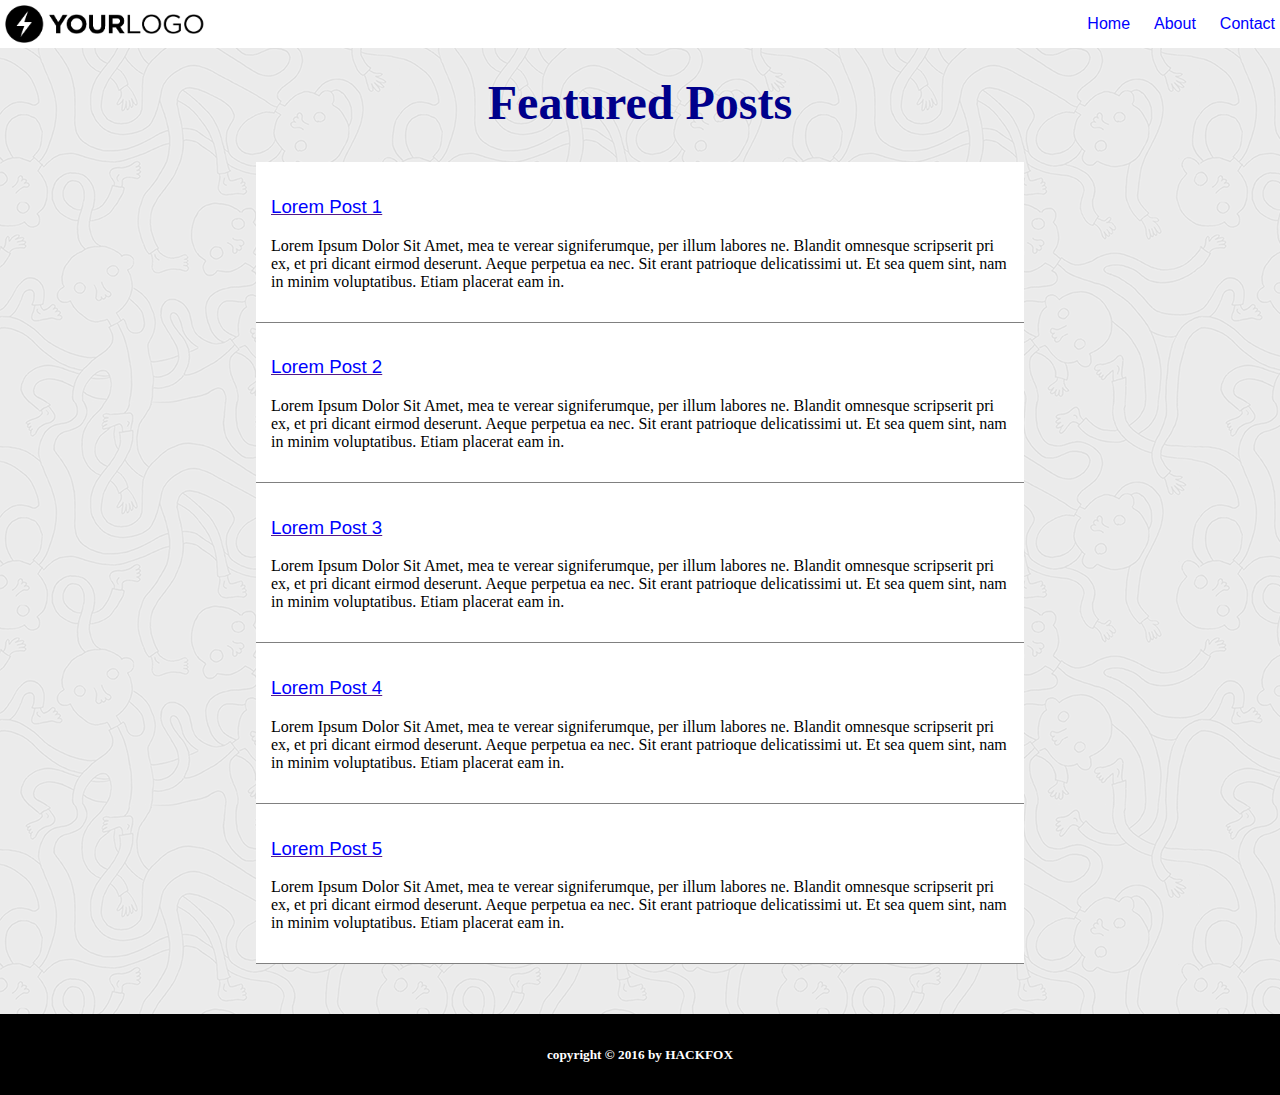
<file: index.html>
<html>

<head>
    <link href="latihan-pribadi-3/project-css-layouting/style.css" rel="stylesheet" type="text/css">
    <link href="https://fonts.googleapis.com/css?family=Slabo+27px" rel="stylesheet">
</head>

<body>
    <header>
        <img id="logo" src="latihan-pribadi-3/project-css-layouting/img/sample-logo.png" width="200px" />
        <nav>
            <ul>
                <a href="#">
                    <li>Home</li>
                </a>
                <a href="#">
                    <li>About</li>
                </a>
                <a href="#">
                    <li>Contact</li>
                </a>
            </ul>
        </nav>
    </header>

    <section>
        <h1>Featured Posts</h1>
        <div id="article-list">
            <article>
                <a href="">
                    <h3>Lorem Post 1</h3>
                </a>
                <p>
                    Lorem Ipsum Dolor Sit Amet, mea te verear signiferumque, per illum labores ne. Blandit omnesque scripserit pri ex, et pri
                    dicant eirmod deserunt. Aeque perpetua ea nec. Sit erant patrioque delicatissimi ut. Et sea quem sint,
                    nam in minim voluptatibus. Etiam placerat eam in.
                </p>
            </article>
            <article>
                <a href="">
                    <h3>Lorem Post 2</h3>
                </a>
                <p>
                    Lorem Ipsum Dolor Sit Amet, mea te verear signiferumque, per illum labores ne. Blandit omnesque scripserit pri ex, et pri
                    dicant eirmod deserunt. Aeque perpetua ea nec. Sit erant patrioque delicatissimi ut. Et sea quem sint,
                    nam in minim voluptatibus. Etiam placerat eam in.
                </p>
            </article>
            <article>
                <a href="">
                    <h3>Lorem Post 3</h3>
                </a>
                <p>
                    Lorem Ipsum Dolor Sit Amet, mea te verear signiferumque, per illum labores ne. Blandit omnesque scripserit pri ex, et pri
                    dicant eirmod deserunt. Aeque perpetua ea nec. Sit erant patrioque delicatissimi ut. Et sea quem sint,
                    nam in minim voluptatibus. Etiam placerat eam in.
                </p>
            </article>
            <article>
                <a href="">
                    <h3>Lorem Post 4</h3>
                </a>
                <p>
                    Lorem Ipsum Dolor Sit Amet, mea te verear signiferumque, per illum labores ne. Blandit omnesque scripserit pri ex, et pri
                    dicant eirmod deserunt. Aeque perpetua ea nec. Sit erant patrioque delicatissimi ut. Et sea quem sint,
                    nam in minim voluptatibus. Etiam placerat eam in.
                </p>
            </article>
            <article>
                <a href="">
                    <h3>Lorem Post 5</h3>
                </a>
                <p>
                    Lorem Ipsum Dolor Sit Amet, mea te verear signiferumque, per illum labores ne. Blandit omnesque scripserit pri ex, et pri
                    dicant eirmod deserunt. Aeque perpetua ea nec. Sit erant patrioque delicatissimi ut. Et sea quem sint,
                    nam in minim voluptatibus. Etiam placerat eam in.
                </p>
            </article>
        </div>
    </section>
    <footer>
        <h5>copyright &copy; 2016 by HACKFOX</h5>
    </footer>
</body>

</html>
</file>
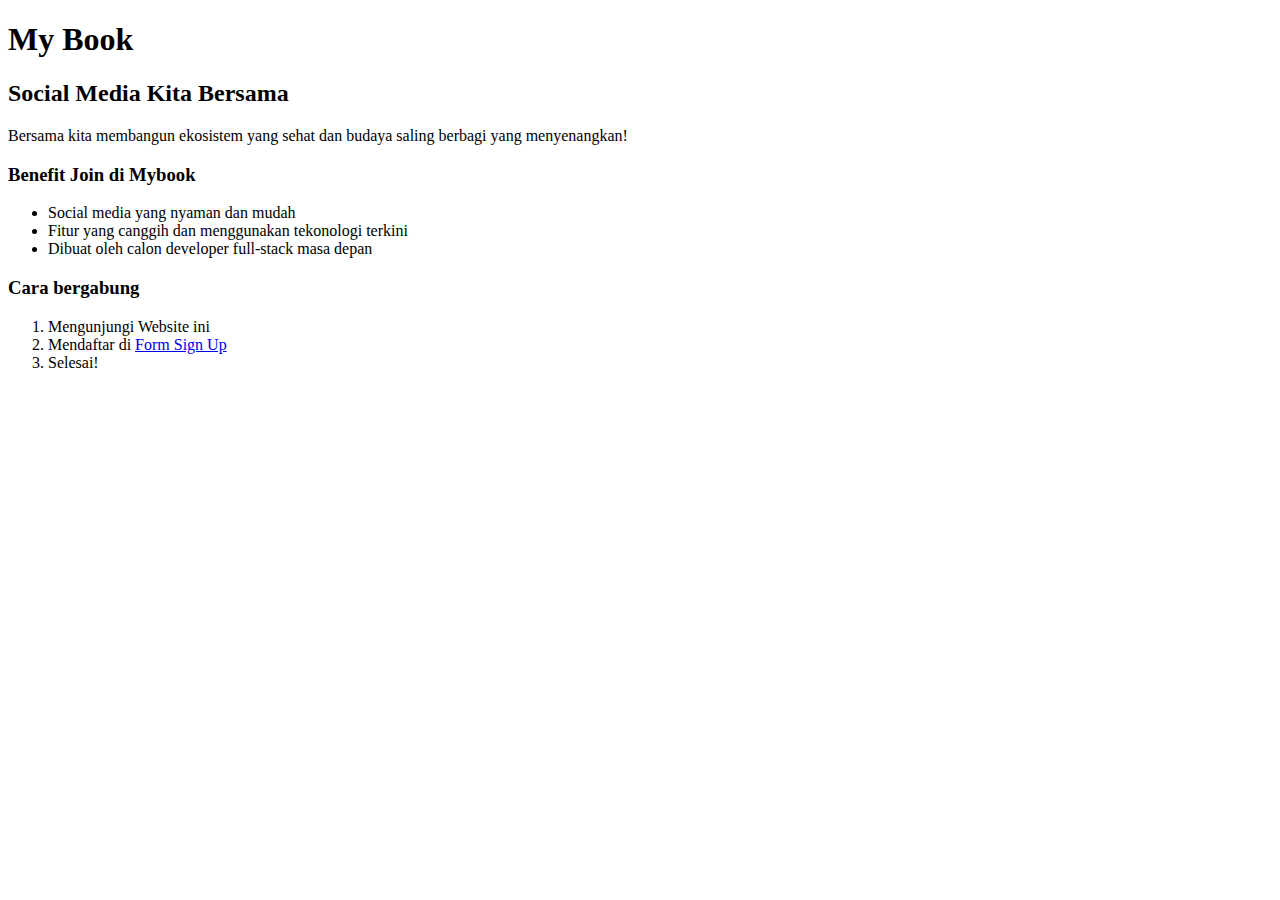
<file: latihan-pribadi-1/index.html>
<!DOCTYPE html>
<html lang="en">
<head>
    <meta charset="UTF-8">
    <meta name="viewport" content="width=device-width, initial-scale=1.0">
    <meta http-equiv="X-UA-Compatible" content="ie=edge">
    <title>Home</title>
</head>
<body>
    <h1>My Book</h1>
    <h2>Social Media Kita Bersama</h2>
    <p>Bersama kita membangun ekosistem yang sehat dan budaya saling berbagi yang menyenangkan!</p>
    <h3>Benefit Join di Mybook</h3>
    <ul>
        <li> Social media yang nyaman dan mudah</li>
        <li>Fitur yang canggih dan menggunakan tekonologi terkini</li>
        <li>Dibuat oleh calon developer full-stack masa depan</li>
    </ul>
    <h3>Cara bergabung</h3>
    <ol>
        <li>Mengunjungi Website ini</li>
        <li>Mendaftar di <a href="form.html">Form Sign Up</a></li>
        <li>Selesai!</li>
    </ol>
</body>
</html>
</file>
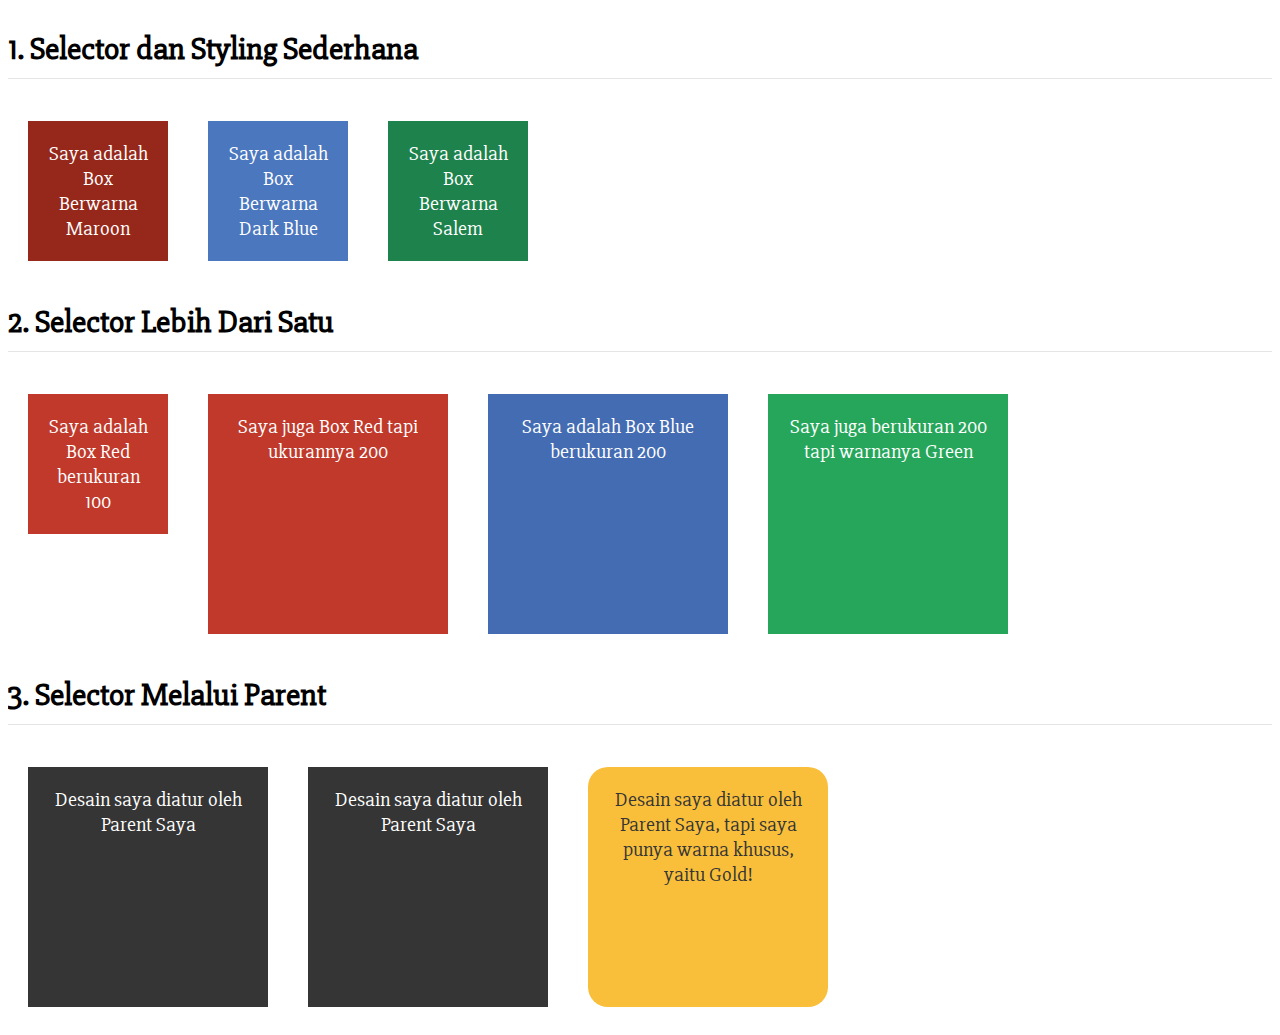
<file: latihan-pribadi-2/project-css-styling/index.html>
<html>

<head>
    <link href="https://fonts.googleapis.com/css?family=Slabo+27px" rel="stylesheet">
    <link href="style.css" rel="stylesheet" type="text/css">
</head>

<body>
    <div class="separator">
        <h1>1. Selector dan Styling Sederhana</h1>
        <div id="maroon-box" class="box-100">Saya adalah Box Berwarna Maroon</div>
        <div id="dark-blue-box" class="box-100">Saya adalah Box Berwarna Dark Blue</div>
        <div id="salem-box" class="box-100">Saya adalah Box Berwarna Salem</div>
    </div>
    <div class="separator">
        <h1>2. Selector Lebih Dari Satu</h1>
        <div class="box-100 red-background">Saya adalah Box Red berukuran 100</div>
        <div class="box-200 red-background">Saya juga Box Red tapi ukurannya 200</div>
        <div class="box-200 blue-background">Saya adalah Box Blue berukuran 200</div>
        <div class="box-200 green-background">Saya juga berukuran 200 tapi warnanya Green</div>
    </div>
    <div class="separator">
        <h1>3. Selector Melalui Parent</h1>
        <div class="box-list div">
            <div>Desain saya diatur oleh Parent Saya</div>
            <div>Desain saya diatur oleh Parent Saya</div>
            <div id="gold-box">Desain saya diatur oleh Parent Saya, tapi saya punya warna khusus, yaitu Gold!</div>
        </div>
    </div>
</body>

</html>
</file>
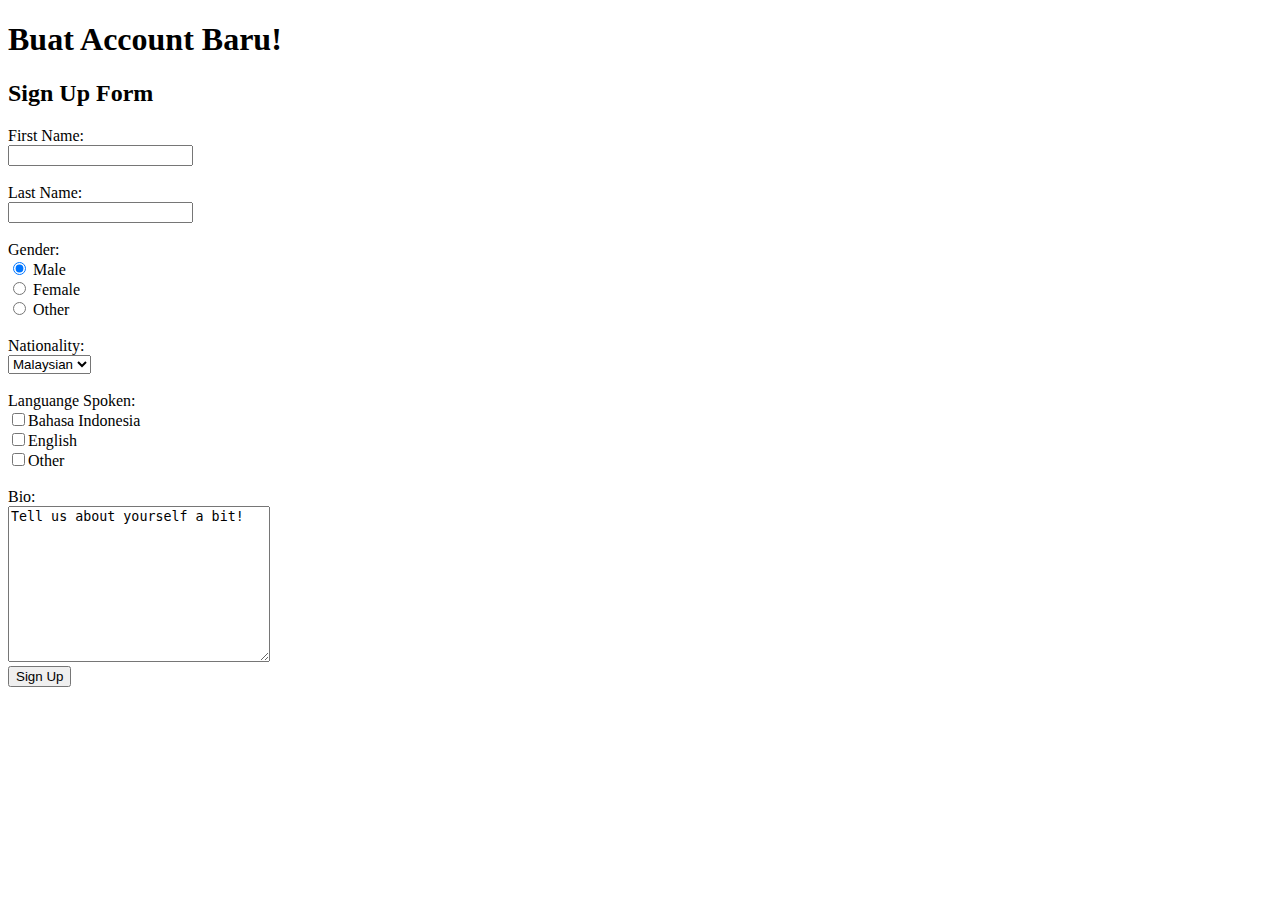
<file: latihan-pribadi-1/form.html>
<!DOCTYPE html>
<html lang="en">

<head>
    <meta charset="UTF-8">
    <meta name="viewport" content="width=device-width, initial-scale=1.0">
    <meta http-equiv="X-UA-Compatible" content="ie=edge">
    <title>Form</title>
</head>

<body>
    <h1>Buat Account Baru!</h1>
    <h2>Sign Up Form</h2>
    <form>
        First Name:
        <br>
        <input type="text" name="firstname">
        <br>
        <br> Last Name:
        <br>
        <input type="text" name="lastname">
        <br>
        <br> Gender:
        <br>
        <input type="radio" name="gender" checked> Male
        <br>
        <input type="radio" name="gender"> Female
        <br>
        <input type="radio" name="gender"> Other
        <br>
        <br> Nationality:
        <br>
        <select name="nationality" id="nationalityid">
            <option value="Malaysian">Malaysian</option>
            <option value="Indonesia">Indonesia</option>
            <option value="Singapore">Singapore</option>
        </select>
        <br>
        <br> Languange Spoken:
        <br>
        <input type="checkbox" name="language1" value="Bahasa Indonesia">Bahasa Indonesia
        <br>
        <input type="checkbox" name="language2" value="English">English
        <br>
        <input type="checkbox" name="language3" value="Other">Other
        <br>
        <br> Bio:
        <br>
        <textarea name="message" rows="10" cols="30">Tell us about yourself a bit!</textarea>
        <br>
        <button type="submit" name="signup" formaction="welcome.html">Sign Up</button>


    </form>

</body>

</html>
</file>
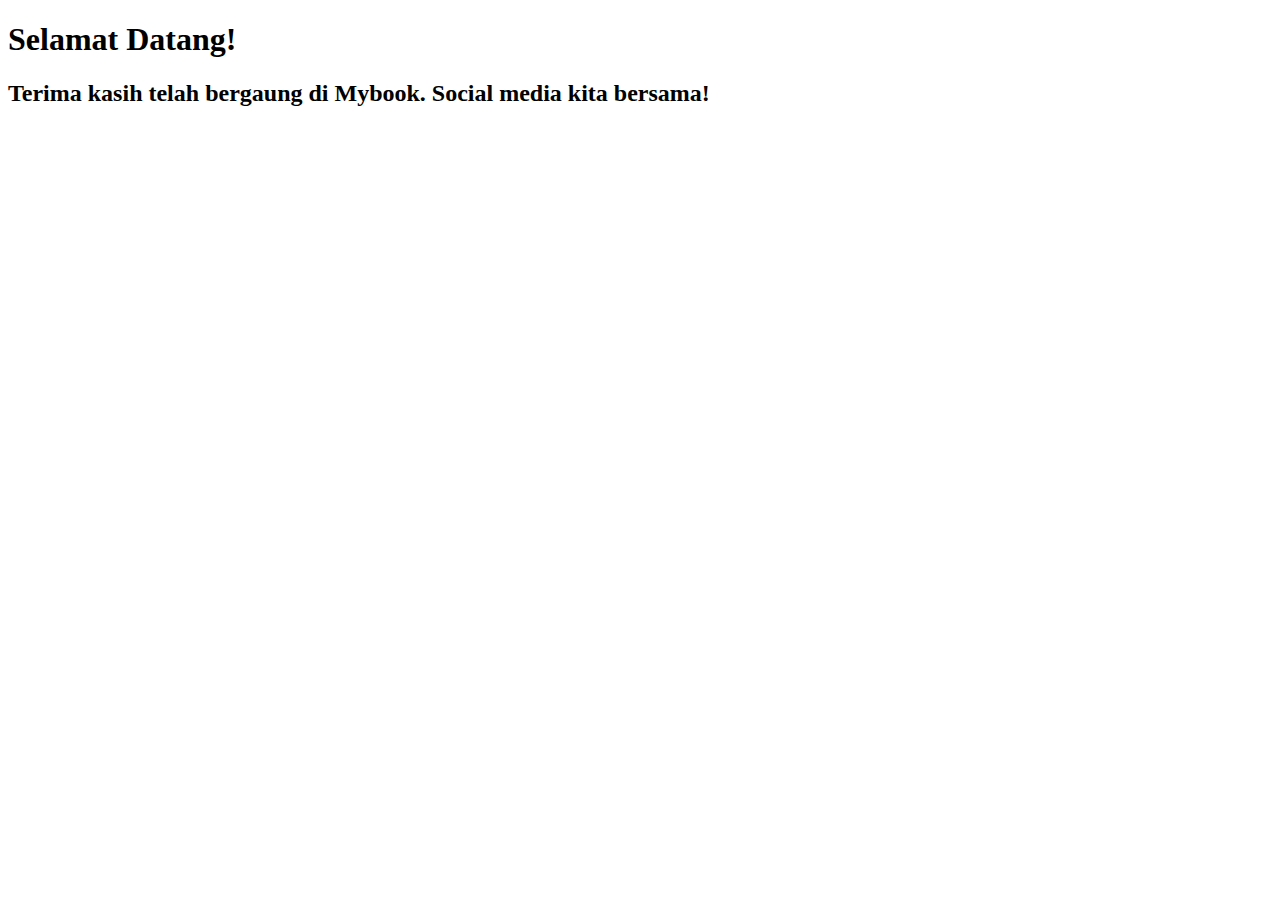
<file: latihan-pribadi-1/welcome.html>
<!DOCTYPE html>
<html lang="en">

<head>
    <meta charset="UTF-8">
    <meta name="viewport" content="width=device-width, initial-scale=1.0">
    <meta http-equiv="X-UA-Compatible" content="ie=edge">
    <title>Welcome</title>
</head>

<body>
    <h1>Selamat Datang!</h1>
    <h2>Terima kasih telah bergaung di Mybook. Social media kita bersama!</h2>
</body>

</html>
</file>
<file: latihan-pribadi-3/project-css-layouting/style.css>
body{
    background-image: url("img/sample-pattern.png");
    margin: 0px;
    padding: 0px;
}

header{
    background-color: white;
    width: 100%;
    position: fixed;
    overflow: hidden;
    top: 0;
    left: 0;
    padding: 5;
}
ul{
    list-style-type: none;
    margin: 0;
    padding: 0;
}

li{
    margin: 10;
    padding: 0;
}
nav {
    float: right;
}

ul a{
    display: inline-block;
    text-decoration: none;
    font-family: Verdana, Geneva, Tahoma, sans-serif;
    color: blue;
    cursor: pointer;
}

#logo {
    cursor: pointer;
}

h3{
    font-family: Verdana, Geneva, Tahoma, sans-serif;
    color: blue;
    font-weight: lighter;
    cursor: pointer;
}

h1{
    text-align: center;
    font-family: 'Trebuchet MS';
    color: darkblue;
    font-size: 48;
    font-weight: bold;
    margin-top: 75;
}

#article-list{
    background-color: white;
    width: 60%;
    margin: auto;
}

article{
    padding: 15;
    border-bottom: 1px solid grey;
}

footer{
    background-color: black;
    color: white;
    text-align: center;
    padding: 10px;
    margin-top: 50px;
}
</file>
<file: latihan-pribadi-2/project-css-styling/style.css>
/* Style Default */
body {
  font-family: 'Slabo 27px', serif;
}

h1 {
  border-bottom: 1px solid rgba(0, 0, 0, .1);
  padding-bottom: 10px;
}

.separator {
  width: 100%;
  height: auto;
  overflow: hidden;
}

/* Style Untuk Soal 1, 2, dan 3. Gunakan Dengan Sesuai! */

.box-100 {
  width: 100px;
  height: 100px;
  float: left;
  margin: 20px;
  padding: 20px;
  font-size: 15pt;
  text-align: center;
}

.box-200 {
  width: 200px;
  height: 200px;
  float: left;
  margin: 20px;
  padding: 20px;
  font-size: 15pt;
  text-align: center;
}

#maroon-box {
  color: #FFFFFF;
  background: #96281B;
}

#dark-blue-box {
  color: #FFFFFF;
  background: #4B77BE;
}

#salem-box {
  color: #FFFFFF;
  background: #1E824C;
}

.red-background {
  color: #FFFFFF;
  background: #C0392B;
}

.blue-background {
  color: #FFFFFF;
  background: #446CB3;
}

.green-background {
  color: #FFFFFF;
  background: #26A65B;
}

.box-list div {
  width: 200px;
  height: 200px;
  float: left;
  margin: 20px;
  padding: 20px;
  font-size: 15pt;
  text-align: center;
  background: #353535;
  color: #FFFFFF;
}

#gold-box {
  border-radius: 20px;
  color: #353535;
  background: #F9BF3B;
}
</file>
